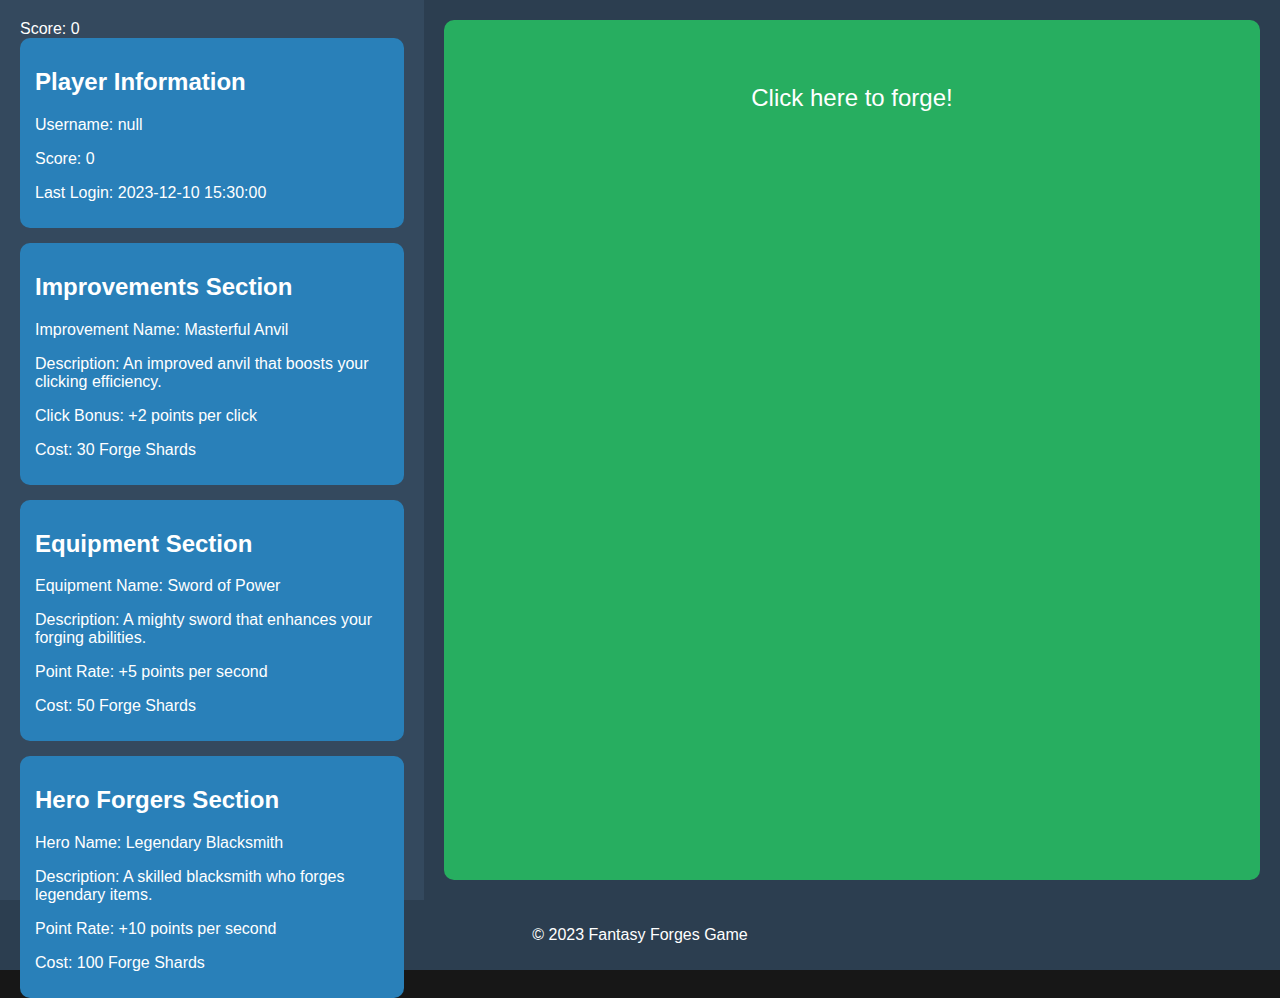
<file: index.html>
<!DOCTYPE html>
<html lang="en">
<head>
    <meta charset="UTF-8">
    <meta name="viewport" content="width=device-width, initial-scale=1.0">
    <link href="./css/style.css" rel="stylesheet" />
    <title>Fantasy Forges Game</title>
</head>
<body>

    <div id="gameArea">
        <div id="sidebar">
            <div >Score: 0</div>
            <div class="section">
                <h2>Player Information</h2>
                <p class="username">Username: ExampleUser</p>
                <p id="score">Score: 0</p>
                <p>Last Login: 2023-12-10 15:30:00</p>
            </div>

            <div class="section" id="improvementSection">
                <h2>Improvements Section</h2>
                <p>Improvement Name: Masterful Anvil</p>
                <p>Description: An improved anvil that boosts your clicking efficiency.</p>
                <p>Click Bonus: +2 points per click</p>
                <p>Cost: 30 Forge Shards</p>
            </div>
            <div class="section" id="equipmentSection">
                <h2>Equipment Section</h2>
                <p>Equipment Name: Sword of Power</p>
                <p>Description: A mighty sword that enhances your forging abilities.</p>
                <p>Point Rate: +5 points per second</p>
                <p>Cost: 50 Forge Shards</p>
            </div>

            <div class="section" id="heroSection">
                <h2>Hero Forgers Section</h2>
                <p>Hero Name: Legendary Blacksmith</p>
                <p>Description: A skilled blacksmith who forges legendary items.</p>
                <p>Point Rate: +10 points per second</p>
                <p>Cost: 100 Forge Shards</p>
            </div>
        </div>

        <div id="mainContent">
            

            <div id="clickableArea">
                <p>Click here to forge!</p>
                <!-- Ajoutez ici l'image de l'enclume ou un autre élément visuel -->
            </div>
        </div>
    </div>

    <div id="footer">
        <p>&copy; 2023 Fantasy Forges Game</p>
    </div>
</body>
<script>
    const username = localStorage.getItem('username');
    const divUsername = document.querySelector('.username');
    divUsername.textContent = `Username: ${username}`;
</script>
<script type="module" src="./js/main.js"></script>
</html>
</file>
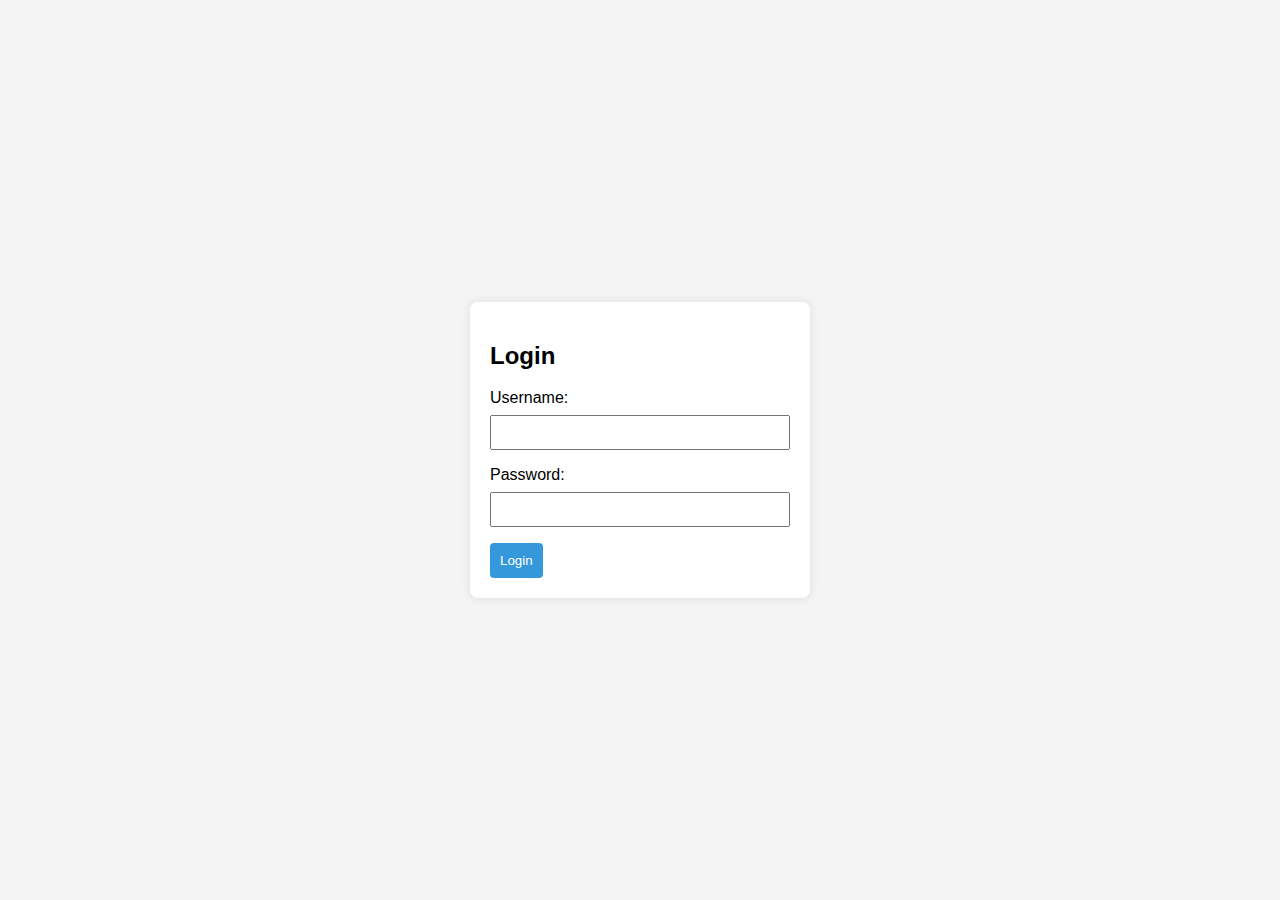
<file: login.html>
<!DOCTYPE html>
<html lang="en">
  <head>
    <meta charset="UTF-8" />
    <meta name="viewport" content="width=device-width, initial-scale=1.0" />
    <title>Login Page</title>
    <style>
      body {
        font-family: Arial, sans-serif;
        background-color: #f4f4f4;
        margin: 0;
        padding: 0;
        display: flex;
        align-items: center;
        justify-content: center;
        height: 100vh;
      }

      form {
        background-color: #ffffff;
        padding: 20px;
        border-radius: 8px;
        box-shadow: 0 0 10px rgba(0, 0, 0, 0.1);
        width: 300px;
      }

      label {
        display: block;
        margin-bottom: 8px;
      }

      input {
        width: 100%;
        padding: 8px;
        margin-bottom: 16px;
        box-sizing: border-box;
      }

      button {
        background-color: #3498db;
        color: #fff;
        padding: 10px;
        border: none;
        border-radius: 4px;
        cursor: pointer;
      }
    </style>
  </head>
  <body>
    <form>
      <h2>Login</h2>
      <label for="username">Username:</label>
      <input type="text" id="username" name="username" required />

      <label for="password">Password:</label>
      <input type="password" id="password" name="password" required />

      <button type="button" onclick="login()">Login</button>
    </form>
  </body>
  <script>
    function login() {
      var username = document.getElementById("username").value;
      var password = document.getElementById("password").value;
      console.log(username, password);

      fetch("http://localhost:3000/login", {
        method: "POST",
        headers: {
          "Content-Type": "application/json",
        },
        body: JSON.stringify({ username, password }),
      })
        .then((response) => {
          if (!response.ok) {
            throw new Error("Échec de la connexion");
          }
          return response.json();
        })
        .then((data) => {
          // Stocker le token dans le localStorage
          localStorage.setItem("firebaseToken", data.token);
          const username = data.email.split("@")[0];
          localStorage.setItem("username", username);
          //document.cookie = `firebaseToken=${data.token}; path=/`;
          console.log("Connexion réussie. Token Firebase:", data.token);
          window.location.href = '/index.html';
          // Vous pouvez rediriger l'utilisateur vers une autre page ou effectuer d'autres actions ici
        })
        .catch((error) => {
          console.error("Erreur de connexion:", error.message);
          // Gérer les erreurs de connexion ici, par exemple afficher un message d'erreur à l'utilisateur
        });
    }
  </script>
</html>
</file>
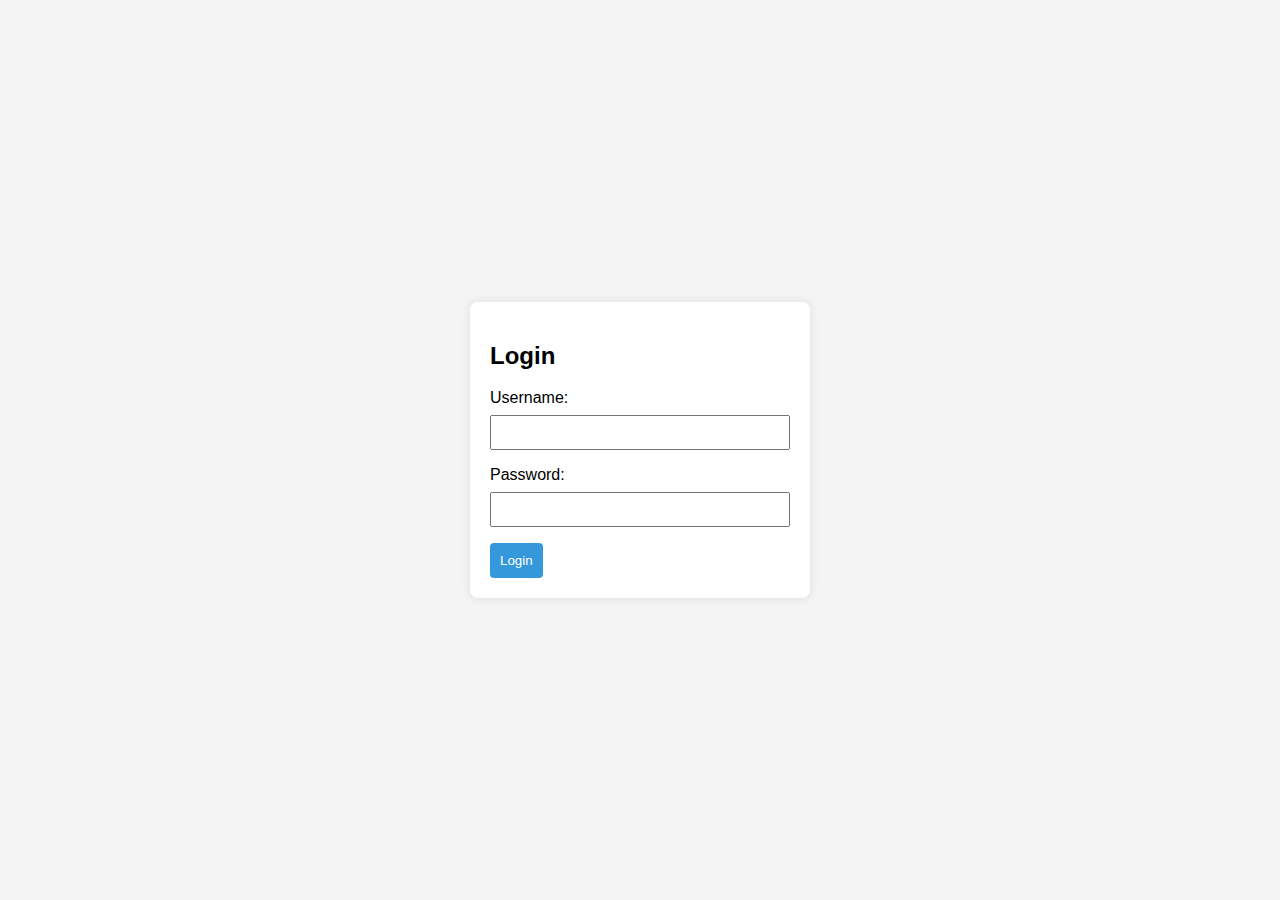
<file: Signup.html>
<!DOCTYPE html>
<html lang="en">
<head>
    <meta charset="UTF-8">
    <meta name="viewport" content="width=device-width, initial-scale=1.0">
    <title>Login Page</title>
    <style>
        body {
            font-family: Arial, sans-serif;
            background-color: #f4f4f4;
            margin: 0;
            padding: 0;
            display: flex;
            align-items: center;
            justify-content: center;
            height: 100vh;
        }

        form {
            background-color: #ffffff;
            padding: 20px;
            border-radius: 8px;
            box-shadow: 0 0 10px rgba(0, 0, 0, 0.1);
            width: 300px;
        }

        label {
            display: block;
            margin-bottom: 8px;
        }

        input {
            width: 100%;
            padding: 8px;
            margin-bottom: 16px;
            box-sizing: border-box;
        }

        button {
            background-color: #3498db;
            color: #fff;
            padding: 10px;
            border: none;
            border-radius: 4px;
            cursor: pointer;
        }
    </style>
</head>
<body>
    <form>
        <h2>Login</h2>
        <label for="username">Username:</label>
        <input type="text" id="username" name="username" required>

        <label for="password">Password:</label>
        <input type="password" id="password" name="password" required>

        <button type="button" onclick="login()">Login</button>
    </form>

    <script>
        function login() {
            // Ajoutez ici la logique de connexion avec JavaScript
            var username = document.getElementById('username').value;
            var password = document.getElementById('password').value;
            console.log(username, password);
            fetch('http://localhost:3000/signup', {
                method: 'POST',
                headers: {
                    'Content-Type': 'application/json',
                },
                body: JSON.stringify({ username, password }),
            })
            .then(console.log)

            // // Exemple de vérification simple (à remplacer par une logique réelle côté serveur)
            // if (username === 'user' && password === 'pass') {
            //     alert('Login successful!');
            //     // Redirigez l'utilisateur vers la page principale ou effectuez d'autres actions nécessaires.
            // } else {
            //     alert('Invalid username or password. Try again.');
            // }
        }
    </script>
</body>
</html>
</file>
<file: css/style.css>
body {
    margin: 0;
    padding: 0;
    background-color: #171717; /* Couleur de fond pour toute la page */
    font-family: 'Arial', sans-serif;
    color: #fff; /* Couleur du texte */
    overflow: hidden;
}

#gameArea {
    display: flex;
    height: 100vh; /* Hauteur ajustée pour s'adapter à l'écran */
}

#sidebar {
    background-color: #34495e; /* Couleur de fond pour la barre latérale */
    padding: 20px;
    width: 30%;
}

#mainContent {
    background-color: #2c3e50; /* Couleur de fond pour la zone du jeu */
    padding: 20px;
    flex: 1;
    display: flex;
    flex-direction: column;
    justify-content: space-between;
}

.section {
    background-color: #2980b9; /* Couleur de fond pour les sections */
    padding: 10px 15px;
    margin-bottom: 15px;
    border-radius: 10px;
}

#playerInfo, #heroSection {
    flex: 1; /* Ajustement de la hauteur pour ces sections */
}

#clickableArea {
    background-color: #27ae60; /* Couleur de fond pour la zone cliquable */
    padding: 40px;
    text-align: center;
    font-size: 24px;
    cursor: pointer;
    border-radius: 10px;
    height: 100%;*
}

#footer {
    background-color: #2c3e50; /* Couleur de fond pour le pied de page */
    padding: 10px;
    text-align: center;
}
</file>
